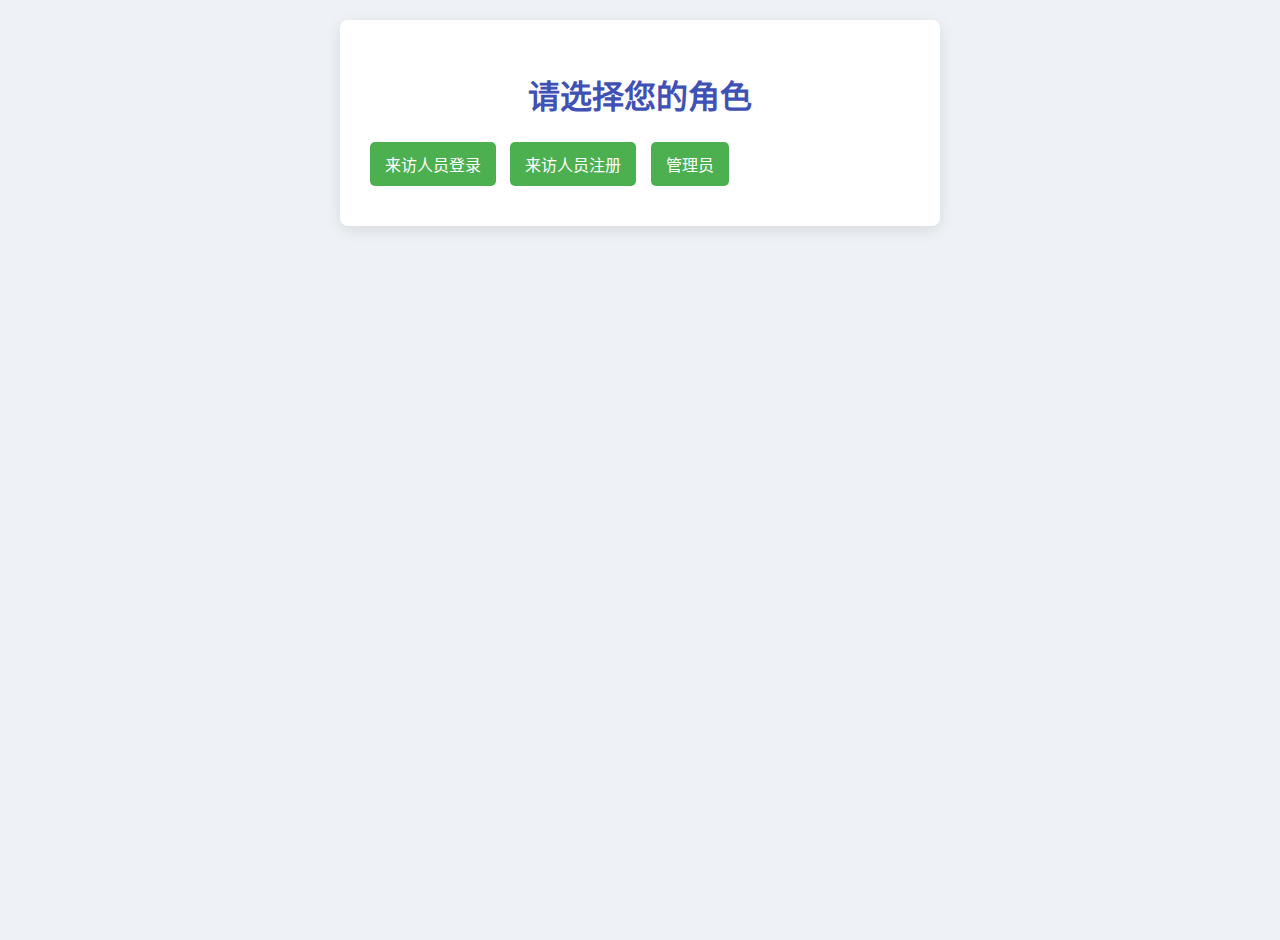
<file: src/main/resources/static/index.html>
<!DOCTYPE html>
<html lang="zh-CN">
<head>
    <meta charset="UTF-8">
    <meta name="viewport" content="width=device-width, initial-scale=1.0">
    <title>访客管理系统</title>
    <link rel="stylesheet" href="css/style.css">
</head>
<body>
    <div class="container">
        <h1>请选择您的角色</h1>
        <button onclick="location.href='visitor-login.html'">来访人员登录</button>
        <button onclick="location.href='visitor-register-form.html'">来访人员注册</button>
        <button onclick="location.href='admin-login.html'">管理员</button>
    </div>
    <script src="js/main.js"></script>
</body>
</html>
</file>
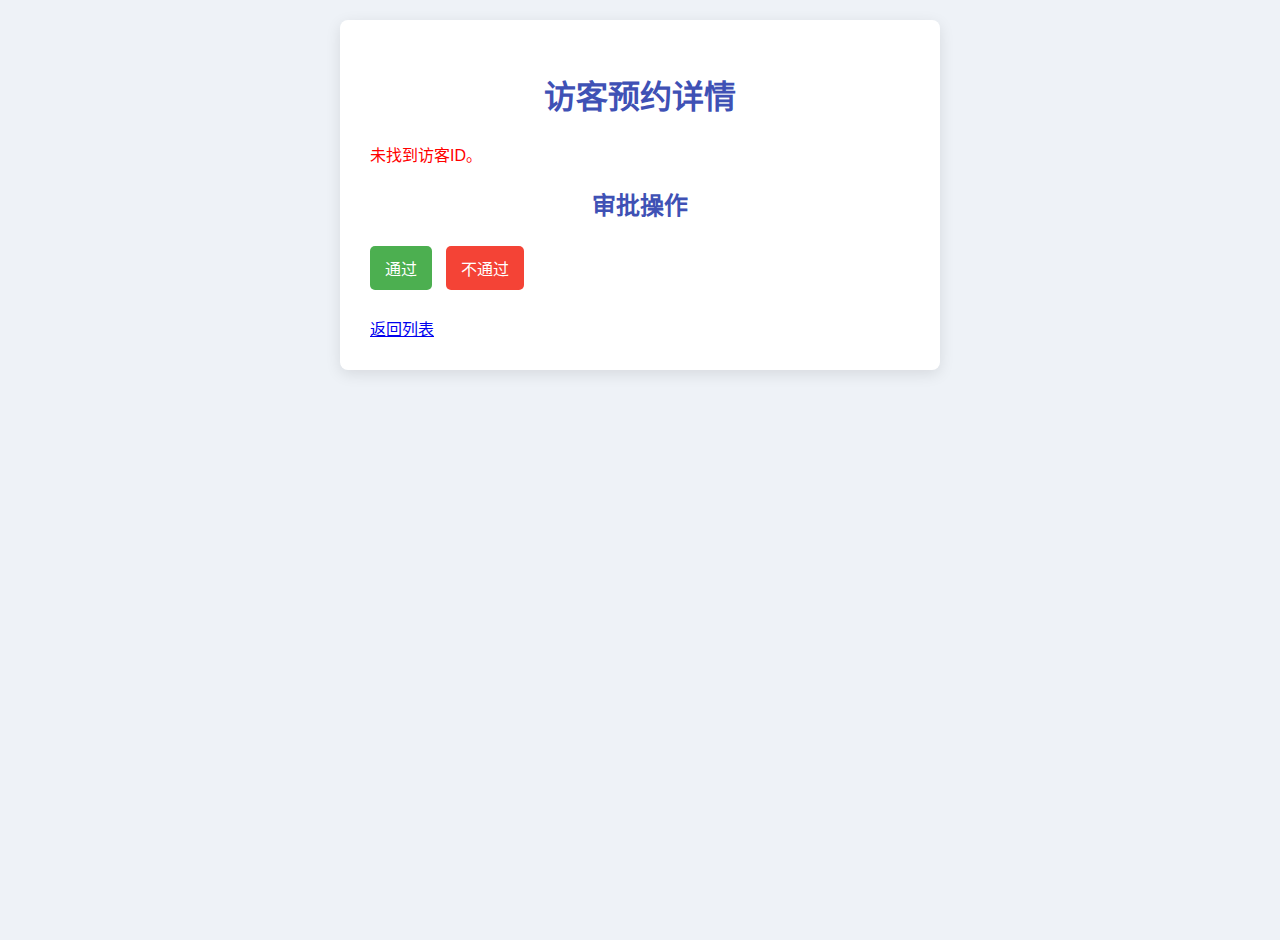
<file: src/main/resources/static/admin-detail.html>
<!DOCTYPE html>
<html lang="zh-CN">
<head>
    <meta charset="UTF-8">
    <meta name="viewport" content="width=device-width, initial-scale=1.0">
    <title>访客详情与审批</title>
    <link rel="stylesheet" href="css/style.css">
</head>
<body>
    <div class="container">
        <h1>访客预约详情</h1>
        <div id="visitorDetails">
            <p><strong>预约ID:</strong> <span id="detail-id"></span></p>
            <p><strong>预约人姓名:</strong> <span id="detail-name"></span></p>
            <p><strong>预约人电话:</strong> <span id="detail-phone"></span></p>
            <p><strong>证件号码:</strong> <span id="detail-idCard"></span></p>
            <p><strong>工作单位:</strong> <span id="detail-workUnit"></span></p>
            <p><strong>拜访日期:</strong> <span id="detail-visitDate"></span></p>
            <p><strong>预约时段:</strong> <span id="detail-visitTime"></span></p>
            <p><strong>拜访事由:</strong> <span id="detail-purpose"></span></p>
            <p><strong>受访人姓名:</strong> <span id="detail-visitedPerson"></span></p>
            <p><strong>受访人部门:</strong> <span id="detail-visitedPersonDepartment"></span></p>
            <p><strong>当前状态:</strong> <span id="detail-status"></span></p>
            
            <h3>同行人信息:</h3>
            <ul id="companionsList">
                </ul>
        </div>

        <h2>审批操作</h2>
        <div id="approvalActions">
            <button onclick="approveVisitor()">通过</button>
            <button onclick="rejectVisitor()">不通过</button>
            <p id="approvalMessage"></p>
        </div>
        
        <a href="admin-dashboard.html">返回列表</a>
    </div>

    <script src="js/admin-detail.js"></script> </body>
</html>
</file>
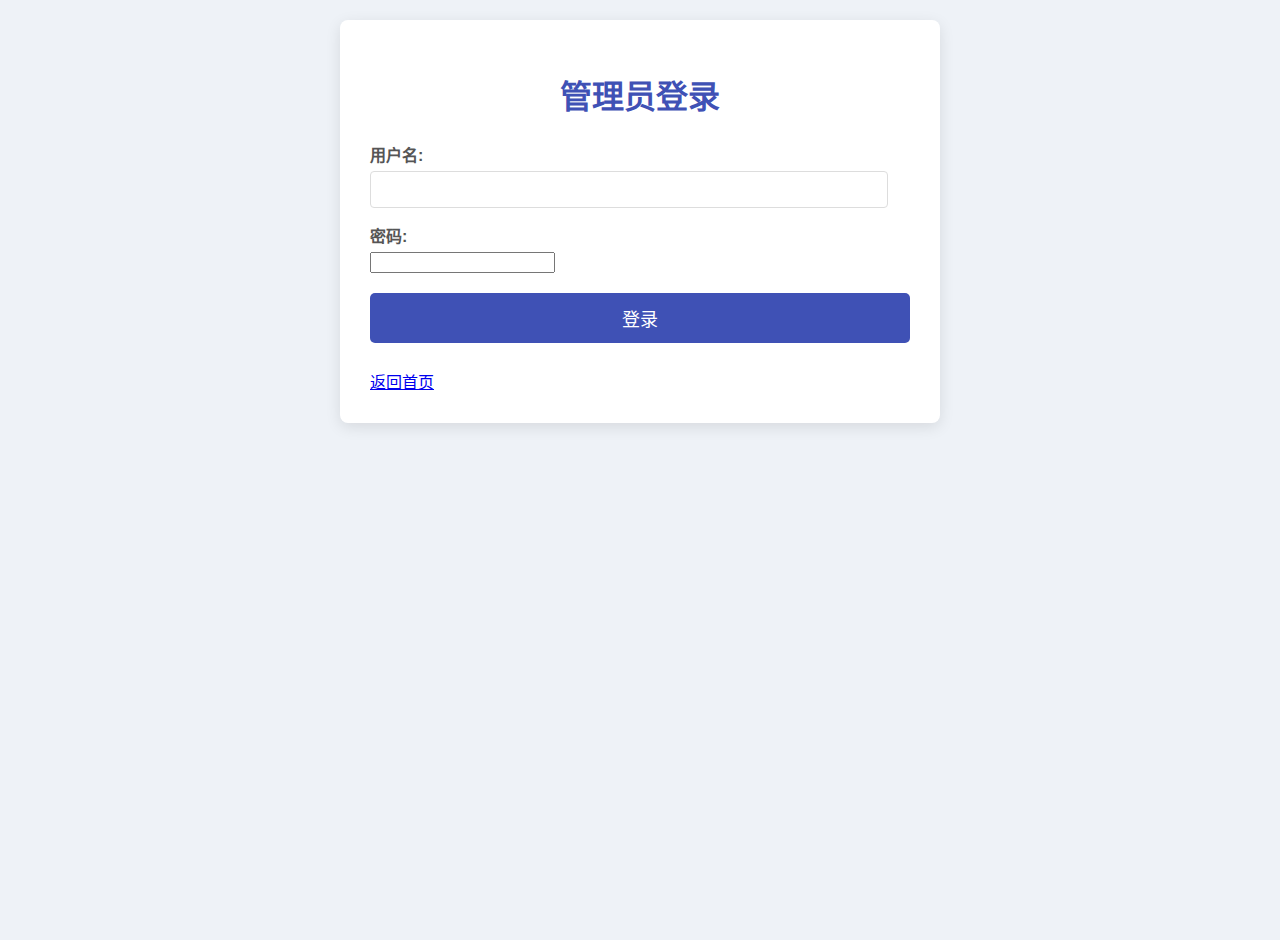
<file: src/main/resources/static/admin-login.html>
<!DOCTYPE html>
<html lang="zh-CN">
<head>
    <meta charset="UTF-8">
    <meta name="viewport" content="width=device-width, initial-scale=1.0">
    <title>管理员登录</title>
    <link rel="stylesheet" href="css/style.css">
</head>
<body>
    <div class="container">
        <h1>管理员登录</h1>
        <form id="adminLoginForm">
            <label for="username">用户名:</label>
            <input type="text" id="username" name="username" required><br>
            <label for="password">密码:</label>
            <input type="password" id="password" name="password" required><br>
            <button type="submit">登录</button>
        </form>
        <p id="message"></p>
        <a href="index.html">返回首页</a>
    </div>
    <script src="js/admin-login.js"></script>
</body>
</html>
</file>
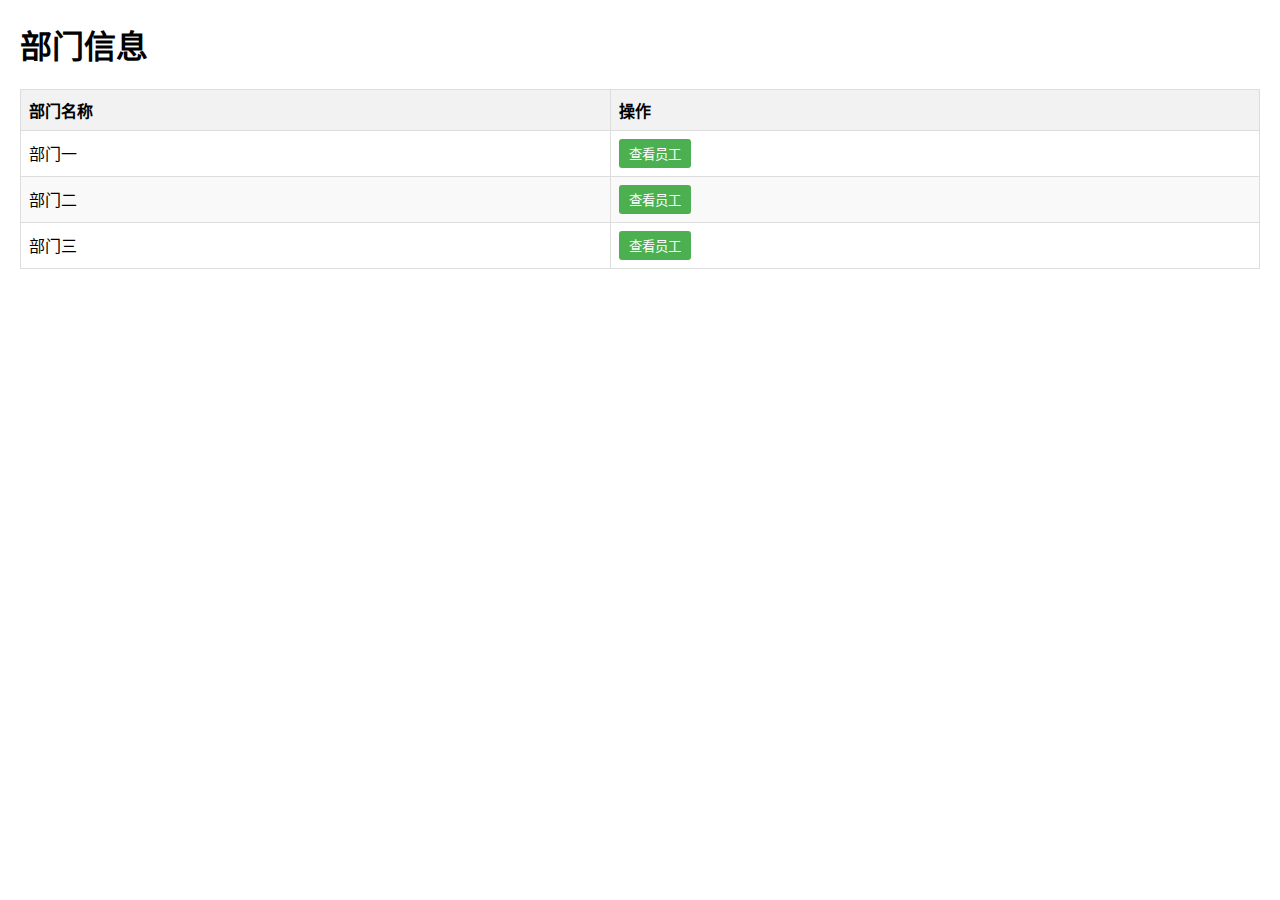
<file: src/main/resources/static/department.html>
<!DOCTYPE html>
<html lang="zh-CN">
<head>
    <meta charset="UTF-8">
    <meta name="viewport" content="width=device-width, initial-scale=1.0">
    <title>部门信息</title>
    <link rel="stylesheet" href="styles.css">
</head>
<body>
    <h1>部门信息</h1>
    <table id="departmentTable">
        <thead>
            <tr>
                <th>部门名称</th>
                <th>操作</th>
            </tr>
        </thead>
        <tbody></tbody>
    </table>
    <div id="employeeModal" class="modal">
        <div class="modal-content">
            <span class="close">&times;</span>
            <h2>员工信息</h2>
            <table id="employeeTable">
                <thead>
                    <tr>
                        <th>姓名</th>
                        <th>性别</th>
                        <th>联系电话</th>
                    </tr>
                </thead>
                <tbody></tbody>
            </table>
        </div>
    </div>
    <script src="department.js"></script>
</body>
</html>
</file>
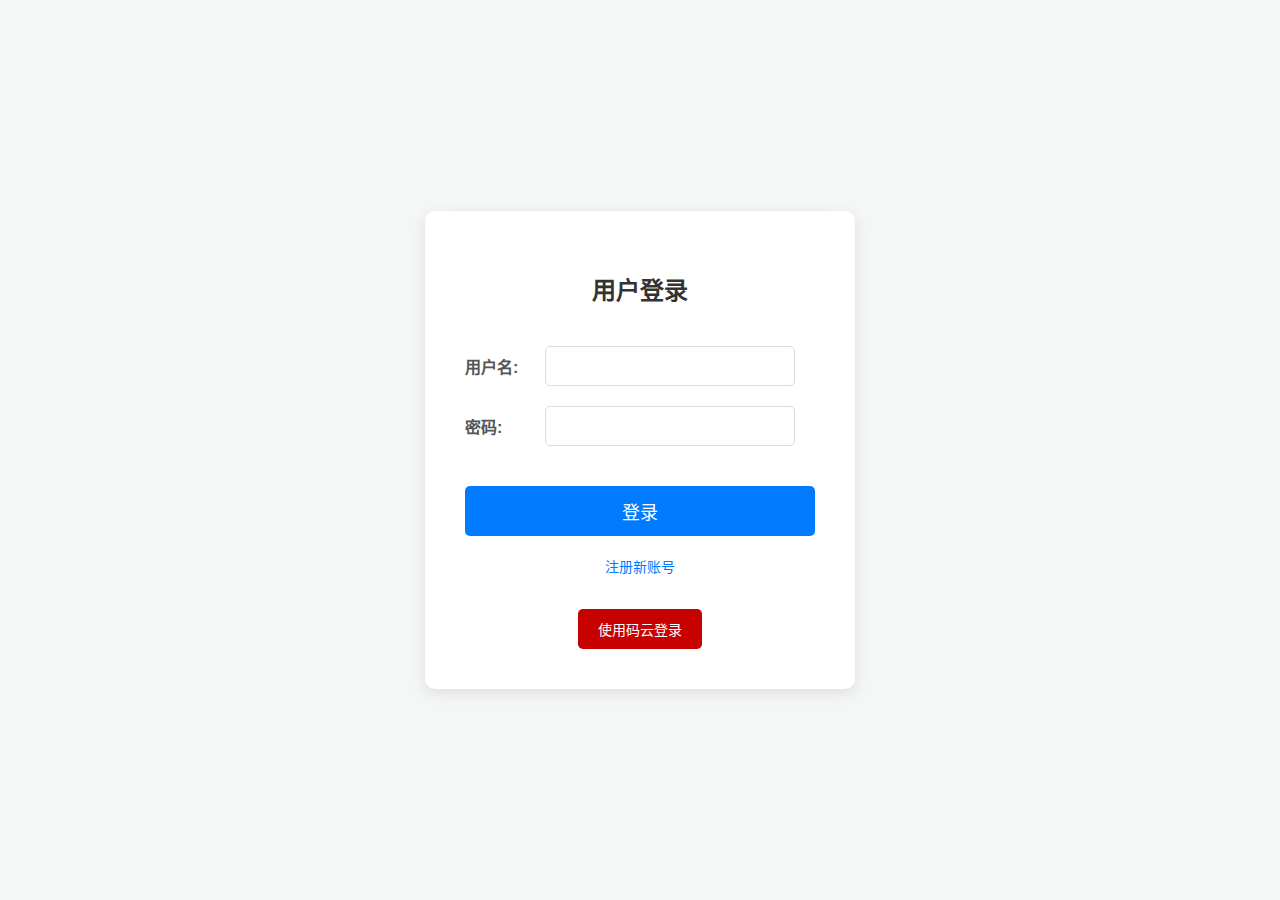
<file: src/main/resources/static/login.html>
<!DOCTYPE html>
<html lang="zh-CN">
<head>
    <meta charset="UTF-8">
    <meta name="viewport" content="width=device-width, initial-scale=1.0">
    <title>用户登录</title>
    <style>
        body {
            font-family: 'Segoe UI', Tahoma, Geneva, Verdana, sans-serif;
            display: flex;
            justify-content: center;
            align-items: center;
            min-height: 100vh;
            background-color: #f4f7f6;
            margin: 0;
        }
        .login-container {
            background-color: #fff;
            padding: 40px;
            border-radius: 10px;
            box-shadow: 0 4px 15px rgba(0, 0, 0, 0.1);
            width: 350px;
            max-width: 90%;
            text-align: center;
        }
        h2 {
            color: #333;
            margin-bottom: 30px;
            font-size: 24px;
        }
        table {
            width: 100%;
            margin-bottom: 20px;
            border-collapse: collapse; /* 移除边框间隙 */
        }
        table td {
            padding: 10px 0;
            text-align: left;
            vertical-align: middle;
        }
        table td:first-child {
            width: 80px;
            font-weight: bold;
            color: #555;
        }
        input[type="text"],
        input[type="password"] {
            width: calc(100% - 20px); /* 减去内边距 */
            padding: 10px;
            border: 1px solid #ddd;
            border-radius: 5px;
            font-size: 16px;
            box-sizing: border-box; /* 包含内边距和边框在宽度内 */
        }
        .button-group {
            margin-top: 30px;
        }
        input[type="submit"] {
            padding: 12px 25px;
            background-color: #007bff;
            color: white;
            border: none;
            border-radius: 5px;
            cursor: pointer;
            font-size: 18px;
            transition: background-color 0.3s ease;
            width: 100%;
            box-sizing: border-box;
        }
        input[type="submit"]:hover {
            background-color: #0056b3;
        }
        .links {
            margin-top: 20px;
        }
        .links a {
            color: #007bff;
            text-decoration: none;
            font-size: 14px;
            margin: 0 10px;
            transition: color 0.3s ease;
        }
        .links a:hover {
            color: #0056b3;
            text-decoration: underline;
        }
        .error-message {
            color: red;
            margin-bottom: 10px;
            font-size: 14px;
        }
    </style>
</head>
<body>
    <div class="login-container">
        <h2>用户登录</h2>
        <div id="error-message" class="error-message" style="display:none;">
            </div>
        <form action="/login" method="post">
            <table>
                <tr>
                    <td><label for="username">用户名:</label></td>
                    <td><input type="text" id="username" name="username" required></td>
                </tr>
                <tr>
                    <td><label for="password">密码:</label></td>
                    <td><input type="password" id="password" name="password" required></td>
                </tr>
            </table>
            <div class="button-group">
                <input type="submit" value="登录">
            </div>
        </form>
        <div class="links">
            <a href="/register.html">注册新账号</a>
            <br/><br/> <a href="/oauth2/authorization/gitee" style="background-color: #C70000; color: white; padding: 10px 20px; border-radius: 5px; text-decoration: none; display: inline-block; margin-top: 15px;">使用码云登录</a>
            </div>
    </div>

    <script>
        // 检查URL中是否有'error'参数，如果有则显示错误信息
        const urlParams = new URLSearchParams(window.location.search);
        if (urlParams.has('error')) {
            const errorMessageDiv = document.getElementById('error-message');
            errorMessageDiv.textContent = '登录失败：账号或密码错误。';
            errorMessageDiv.style.display = 'block';
        }
        if (urlParams.has('locked')) {
            const errorMessageDiv = document.getElementById('error-message');
            errorMessageDiv.textContent = '账户已锁定，请 10 分钟后再试。';
            errorMessageDiv.style.display = 'block';
        }
        if (urlParams.has('logout')) {
            const errorMessageDiv = document.getElementById('error-message');
            errorMessageDiv.textContent = '您已成功登出。';
            errorMessageDiv.style.display = 'block';
            errorMessageDiv.style.color = 'green'; // 登出信息用绿色
        }
        if (urlParams.has('oauth2error')) {
            const errorMessageDiv = document.getElementById('error-message');
            errorMessageDiv.textContent = '第三方登录失败，请重试。';
            errorMessageDiv.style.display = 'block';
        }
    </script>
</body>
</html>
</file>
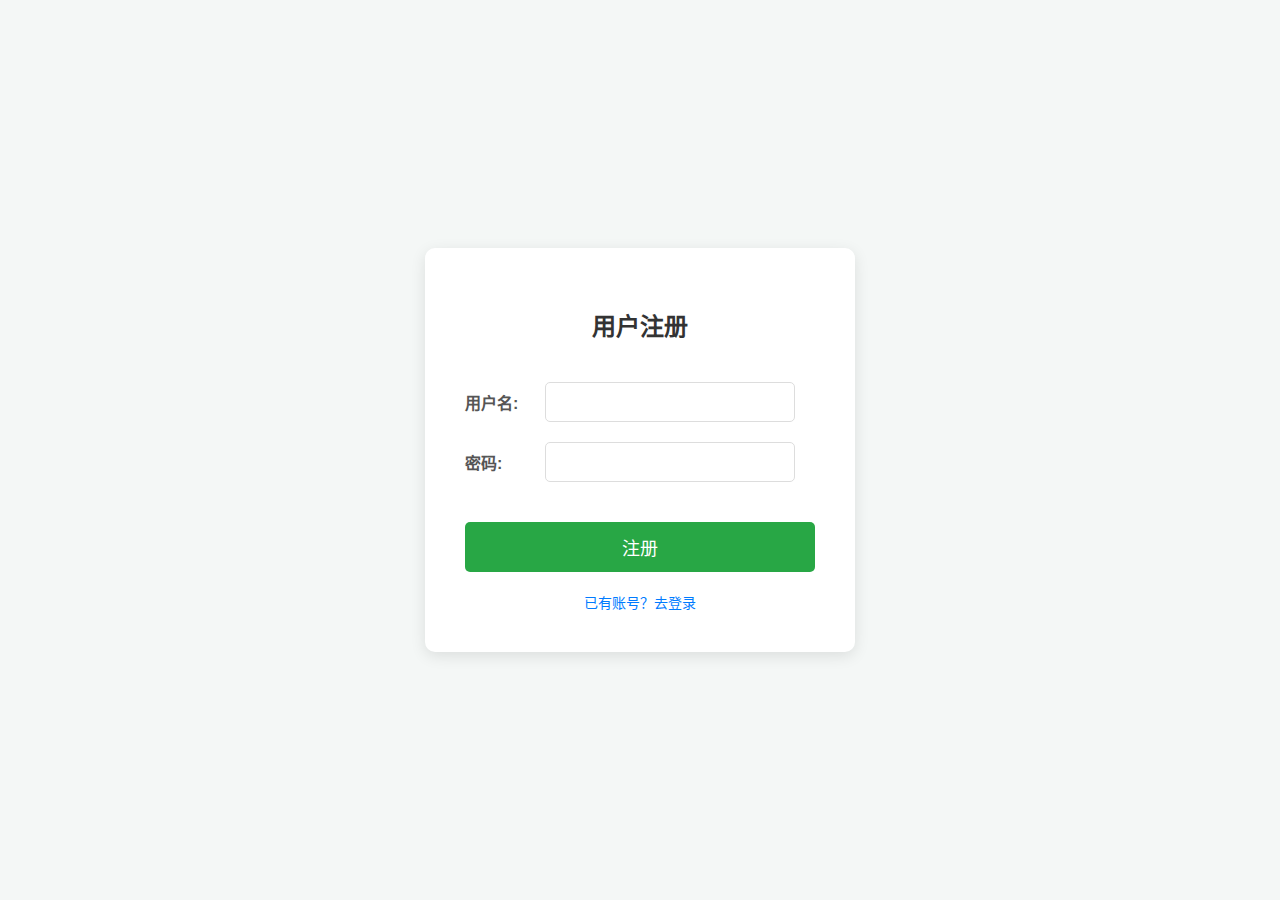
<file: src/main/resources/static/register.html>
<!DOCTYPE html>
<html lang="zh-CN">
<head>
    <meta charset="UTF-8">
    <meta name="viewport" content="width=device-width, initial-scale=1.0">
    <title>用户注册</title>
    <style>
        body {
            font-family: 'Segoe UI', Tahoma, Geneva, Verdana, sans-serif;
            display: flex;
            justify-content: center;
            align-items: center;
            min-height: 100vh;
            background-color: #f4f7f6;
            margin: 0;
        }
        .register-container {
            background-color: #fff;
            padding: 40px;
            border-radius: 10px;
            box-shadow: 0 4px 15px rgba(0, 0, 0, 0.1);
            width: 350px;
            max-width: 90%;
            text-align: center;
        }
        h2 {
            color: #333;
            margin-bottom: 30px;
            font-size: 24px;
        }
        table {
            width: 100%;
            margin-bottom: 20px;
            border-collapse: collapse;
        }
        table td {
            padding: 10px 0;
            text-align: left;
            vertical-align: middle;
        }
        table td:first-child {
            width: 80px;
            font-weight: bold;
            color: #555;
        }
        input[type="text"],
        input[type="password"] {
            width: calc(100% - 20px);
            padding: 10px;
            border: 1px solid #ddd;
            border-radius: 5px;
            font-size: 16px;
            box-sizing: border-box;
        }
        .button-group {
            margin-top: 30px;
        }
        input[type="submit"] {
            padding: 12px 25px;
            background-color: #28a745; /* 绿色按钮 */
            color: white;
            border: none;
            border-radius: 5px;
            cursor: pointer;
            font-size: 18px;
            transition: background-color 0.3s ease;
            width: 100%;
            box-sizing: border-box;
        }
        input[type="submit"]:hover {
            background-color: #218838;
        }
        .links {
            margin-top: 20px;
        }
        .links a {
            color: #007bff;
            text-decoration: none;
            font-size: 14px;
            margin: 0 10px;
            transition: color 0.3s ease;
        }
        .links a:hover {
            color: #0056b3;
            text-decoration: underline;
        }
    </style>
</head>
<body>
    <div class="register-container">
        <h2>用户注册</h2>
        <form action="/register" method="post">
            <table>
                <tr>
                    <td><label for="username">用户名:</label></td>
                    <td><input type="text" id="username" name="username" required></td>
                </tr>
                <tr>
                    <td><label for="password">密码:</label></td>
                    <td><input type="password" id="password" name="password" required></td>
                </tr>
            </table>
            <div class="button-group">
                <input type="submit" value="注册">
            </div>
        </form>
        <div class="links">
            <a href="/login.html">已有账号？去登录</a>
        </div>
    </div>
</body>
</html>
</file>
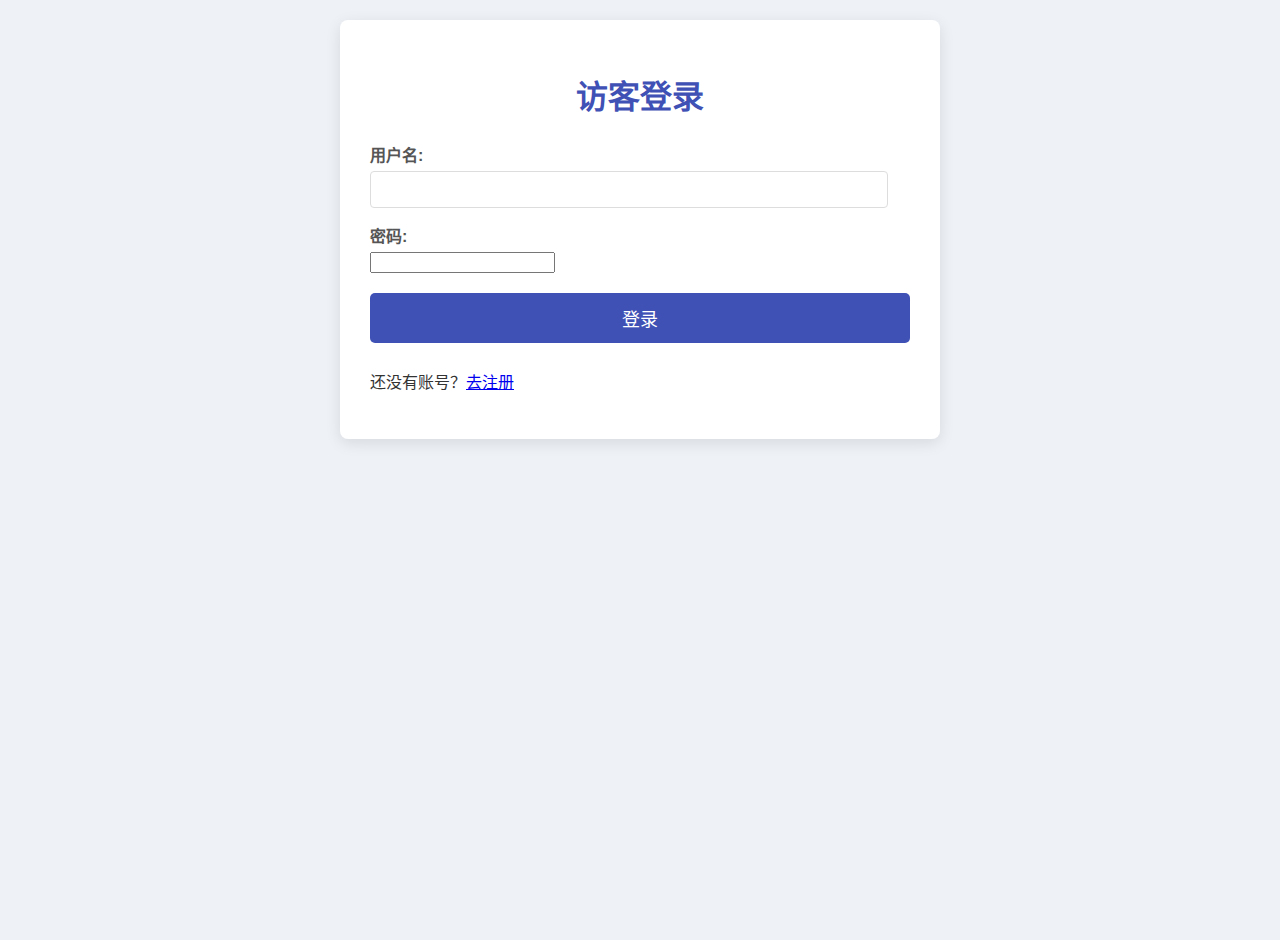
<file: src/main/resources/static/visitor-login.html>
<!DOCTYPE html>
<html lang="zh-CN">
<head>
    <meta charset="UTF-8">
    <meta name="viewport" content="width=device-width, initial-scale=1.0">
    <title>访客登录</title>
    <link rel="stylesheet" href="css/style.css">
</head>
<body>
    <div class="container">
        <h1>访客登录</h1>
        <form id="visitorLoginForm">
            <label for="username">用户名:</label>
            <input type="text" id="username" required><br>

            <label for="password">密码:</label>
            <input type="password" id="password" required><br>

            <button type="submit">登录</button>
        </form>
        <p id="loginMessage"></p>
        <p>还没有账号？<a href="visitor-register-form.html">去注册</a></p>
    </div>
    <script src="js/visitor-login.js"></script>
</body>
</html>
</file>
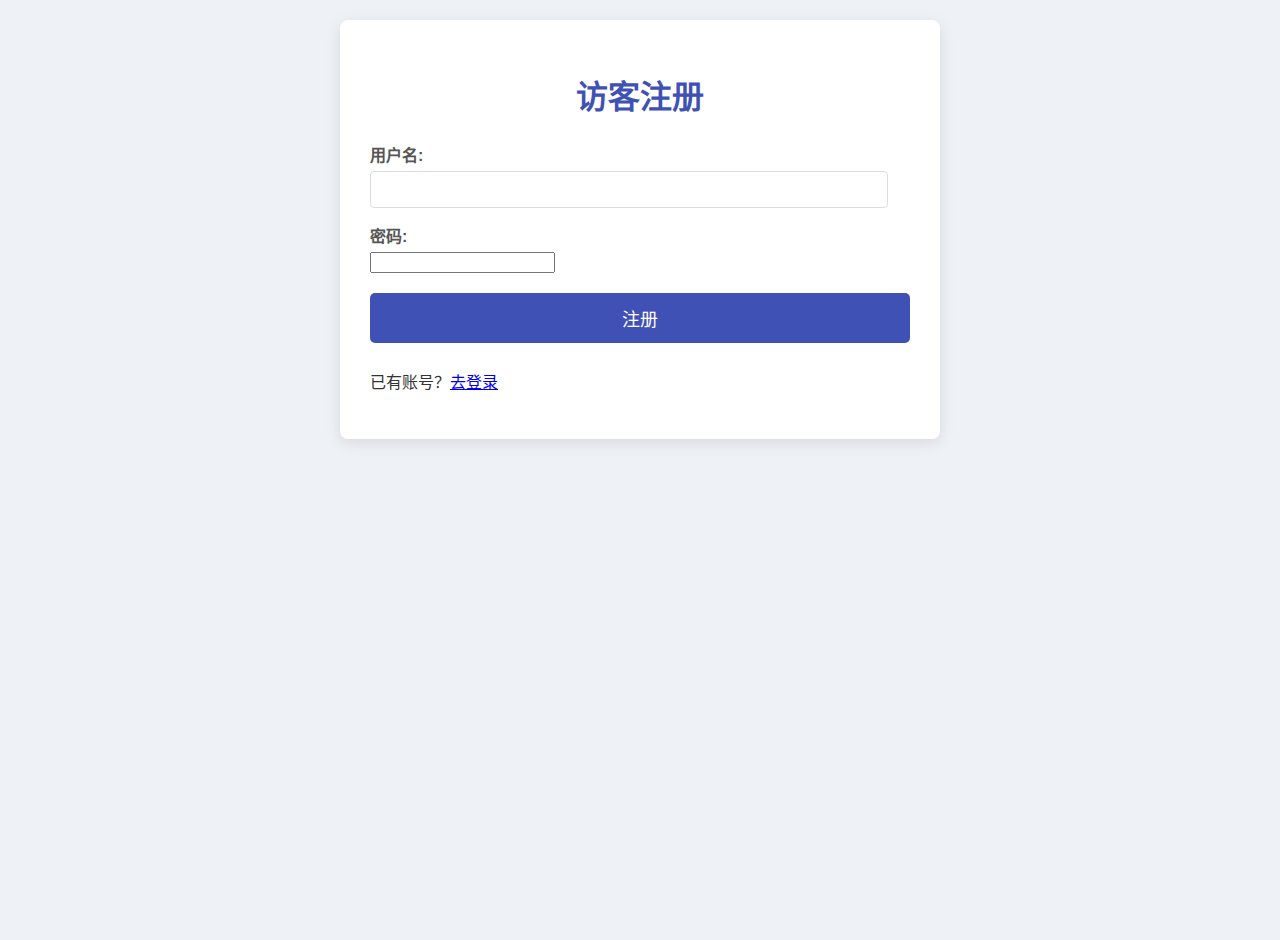
<file: src/main/resources/static/visitor-register-form.html>
<!DOCTYPE html>
<html lang="zh-CN">
<head>
    <meta charset="UTF-8">
    <meta name="viewport" content="width=device-width, initial-scale=1.0">
    <title>访客注册</title>
    <link rel="stylesheet" href="css/style.css">
</head>
<body>
    <div class="container">
        <h1>访客注册</h1>
        <form id="visitorRegisterForm">
            <label for="username">用户名:</label>
            <input type="text" id="username" required><br>

            <label for="password">密码:</label>
            <input type="password" id="password" required><br>

            <button type="submit">注册</button>
        </form>
        <p id="registerMessage"></p>
        <p>已有账号？<a href="visitor-login.html">去登录</a></p>
    </div>
    <script src="js/visitor-register-form.js"></script>
</body>
</html>
</file>
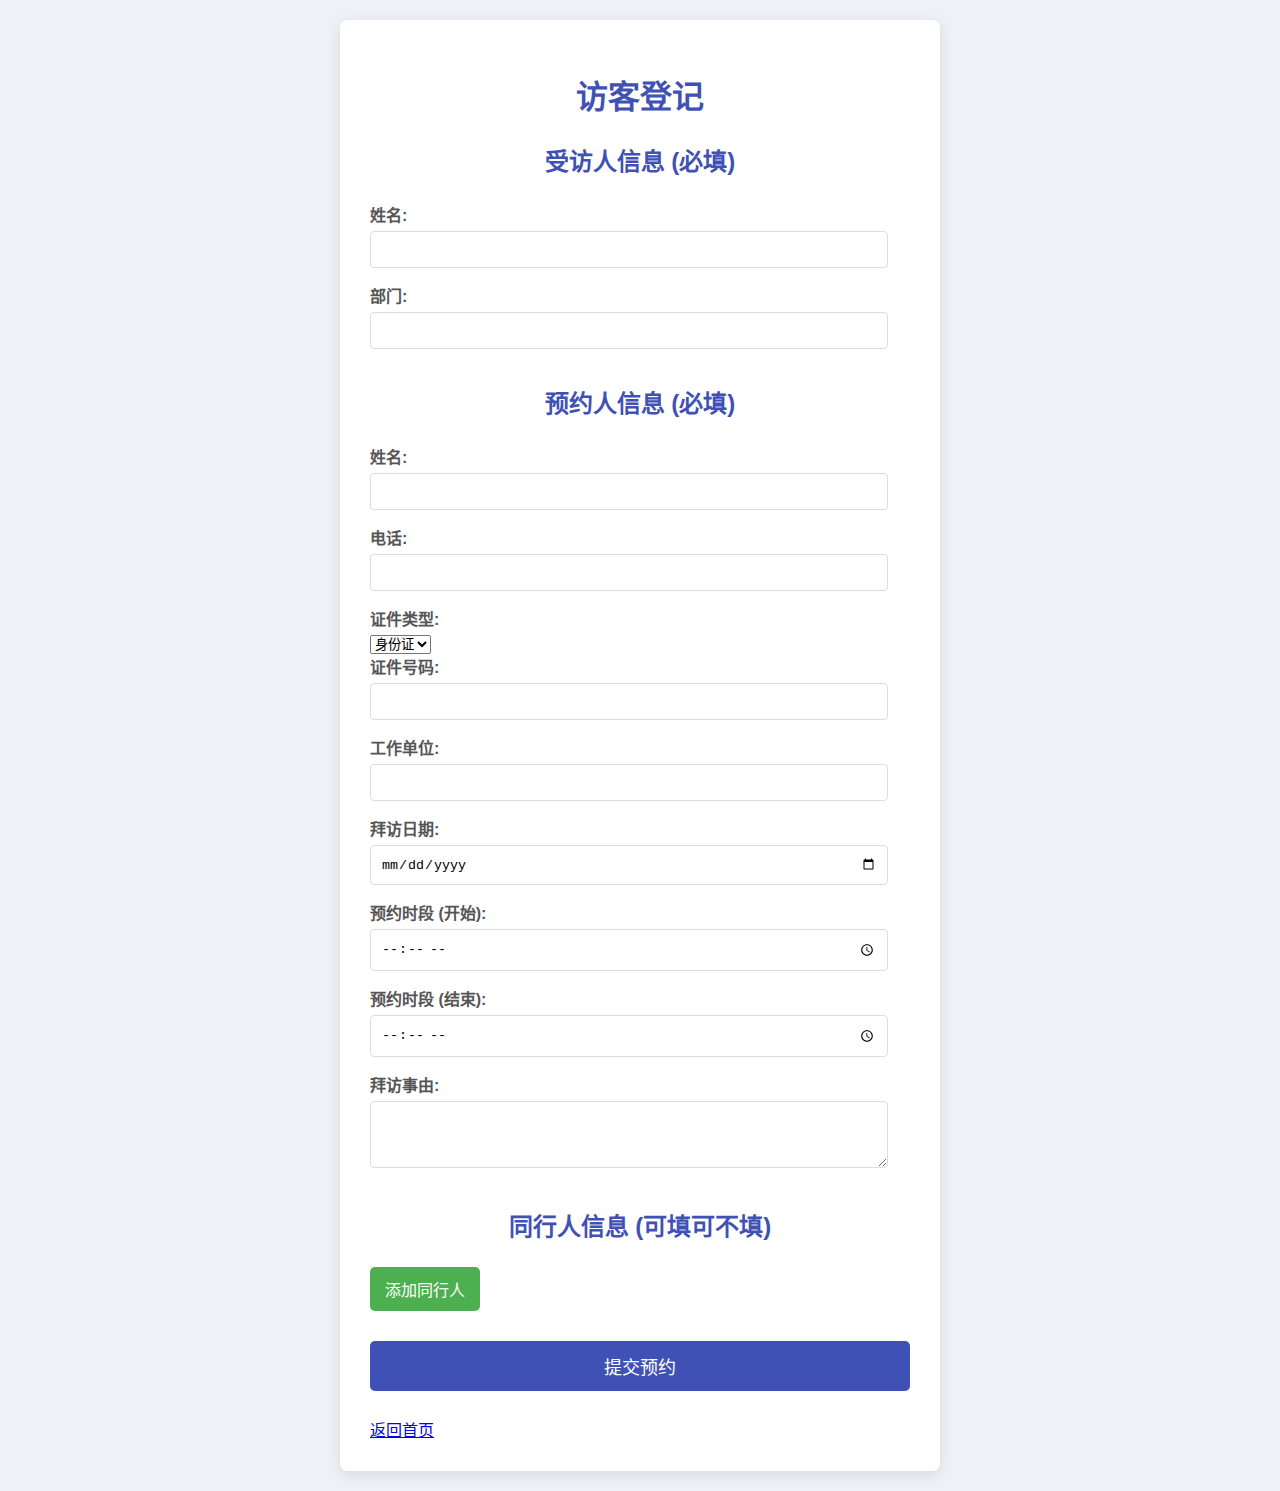
<file: src/main/resources/static/visitor-register.html>
<!DOCTYPE html>
<html lang="zh-CN">
<head>
    <meta charset="UTF-8">
    <meta name="viewport" content="width=device-width, initial-scale=1.0">
    <title>访客登记</title>
    <link rel="stylesheet" href="css/style.css">
</head>
<body>
    <div class="container">
        <h1>访客登记</h1>
        <form id="visitorForm">
            <h2>受访人信息 (必填)</h2>
            <label for="visitedPerson">姓名:</label>
            <input type="text" id="visitedPerson" name="visitedPerson" required><br>
            <label for="visitedPersonDepartment">部门:</label>
            <input type="text" id="visitedPersonDepartment" name="visitedPersonDepartment" required><br>

            <h2>预约人信息 (必填)</h2>
            <label for="name">姓名:</label>
            <input type="text" id="name" name="name" required><br>
            <label for="phone">电话:</label>
            <input type="tel" id="phone" name="phone" required pattern="[0-9]{10,11}"><br>
            <label for="idType">证件类型:</label>
            <select id="idType" name="idType">
                <option value="id_card">身份证</option>
                <option value="passport">护照</option>
            </select><br>
            <label for="idCard">证件号码:</label>
            <input type="text" id="idCard" name="idCard" pattern="[0-9]{18}|[0-9]{17}[xX]"><br>
            <label for="workUnit">工作单位:</label>
            <input type="text" id="workUnit" name="workUnit"><br>
            <label for="visitDate">拜访日期:</label>
            <input type="date" id="visitDate" name="visitDate" required min="{{today}}"><br>
            <label for="visitTimeStart">预约时段 (开始):</label>
            <input type="time" id="visitTimeStart" name="visitTimeStart"><br>
            <label for="visitTimeEnd">预约时段 (结束):</label>
            <input type="time" id="visitTimeEnd" name="visitTimeEnd"><br>
            <label for="purpose">拜访事由:</label>
            <textarea id="purpose" name="purpose" rows="3"></textarea><br>

            <h2>同行人信息 (可填可不填)</h2>
            <div id="companionsContainer">
                </div>
            <button type="button" onclick="addCompanion()">添加同行人</button><br>
            
            <button type="submit">提交预约</button>
        </form>
        <p id="message"></p>
        <a href="index.html">返回首页</a>
    </div>

    <script src="js/visitor.js"></script> <script src="js/main.js"></script> </body>
</html>
</file>
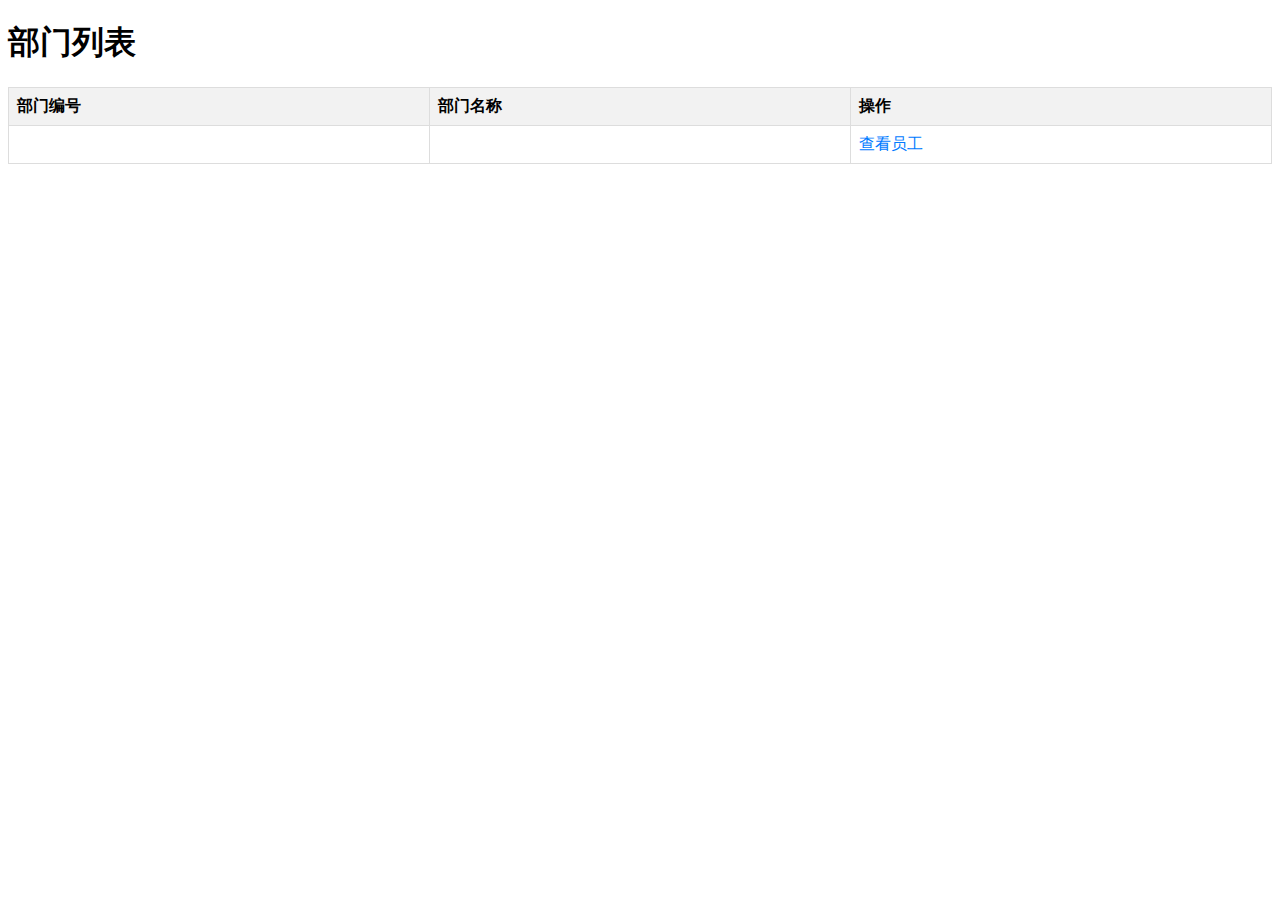
<file: src/main/resources/templates/departmentList.html>
<!DOCTYPE html>
<html xmlns:th="http://www.thymeleaf.org">
<head>
    <meta charset="UTF-8">
    <title>部门列表</title>
    <style>
        table {
            width: 100%;
            border-collapse: collapse;
        }
        th, td {
            border: 1px solid #ddd;
            padding: 8px;
            text-align: left;
        }
        th {
            background-color: #f2f2f2;
        }
        a {
            text-decoration: none;
            color: #007BFF;
        }
    </style>
</head>
<body>
    <h1>部门列表</h1>
    <table>
        <thead>
            <tr>
                <th>部门编号</th>
                <th>部门名称</th>
                <th>操作</th>
            </tr>
        </thead>
        <tbody>
            <tr th:each="department : ${departments}">
                <td th:text="${department.id}"></td>
                <td th:text="${department.name}"></td>
                <td><a th:href="@{/departments/{id}/employees(id=${department.id})}">查看员工</a></td>
            </tr>
        </tbody>
    </table>
</body>
</html>
</file>
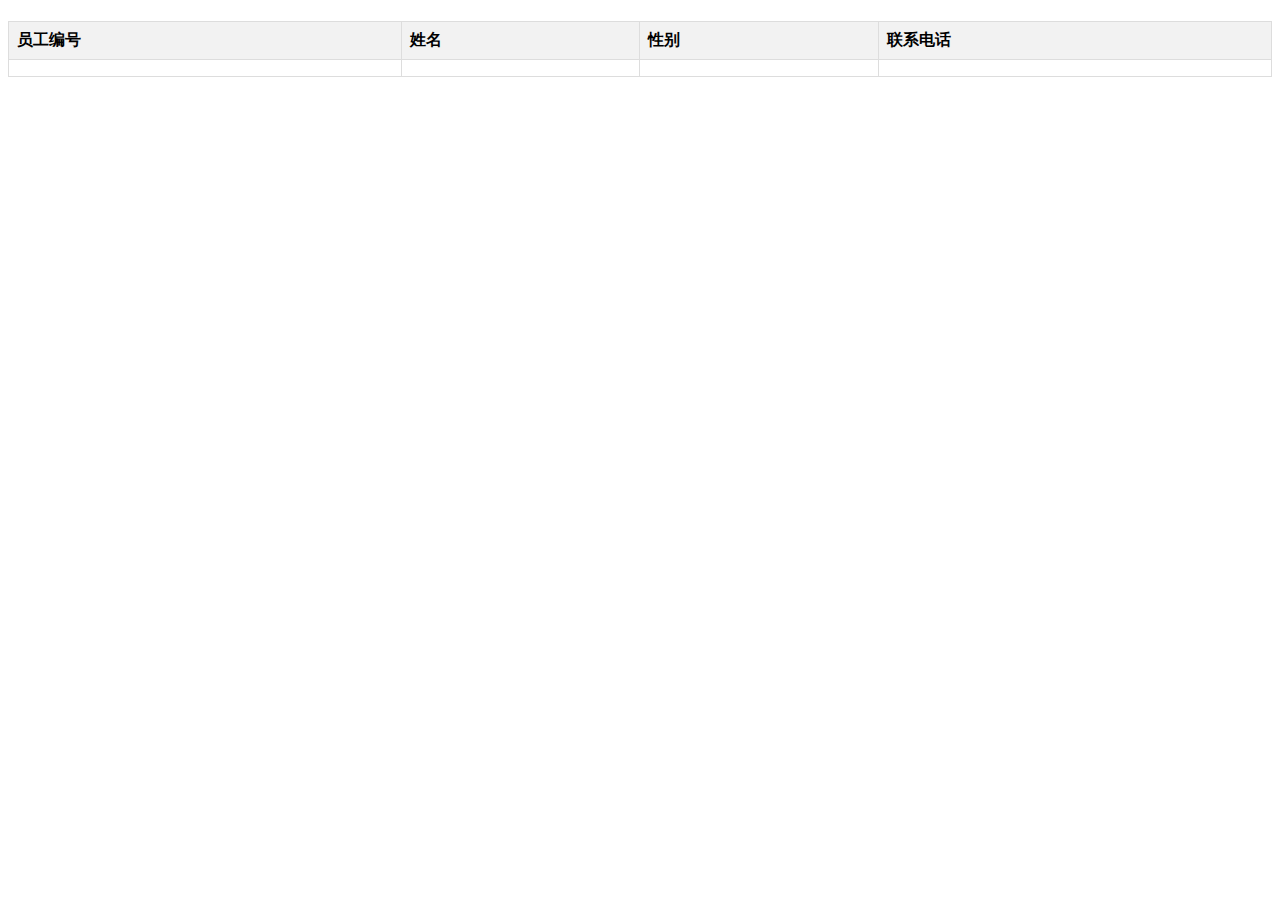
<file: src/main/resources/templates/employeeList.html>
<!DOCTYPE html>
<html xmlns:th="http://www.thymeleaf.org">
<head>
    <meta charset="UTF-8">
    <title>员工列表</title>
    <style>
        table {
            width: 100%;
            border-collapse: collapse;
        }
        th, td {
            border: 1px solid #ddd;
            padding: 8px;
            text-align: left;
        }
        th {
            background-color: #f2f2f2;
        }
    </style>
</head>
<body>
    <h1 th:text="${department.name} + ' 员工列表'"></h1>
    <table>
        <thead>
            <tr>
                <th>员工编号</th>
                <th>姓名</th>
                <th>性别</th>
                <th>联系电话</th>
            </tr>
        </thead>
        <tbody>
            <tr th:each="employee : ${employees}">
                <td th:text="${employee.id}"></td>
                <td th:text="${employee.name}"></td>
                <td th:text="${employee.gender}"></td>
                <td th:text="${employee.phone}"></td>
            </tr>
        </tbody>
    </table>
</body>
</html>
</file>
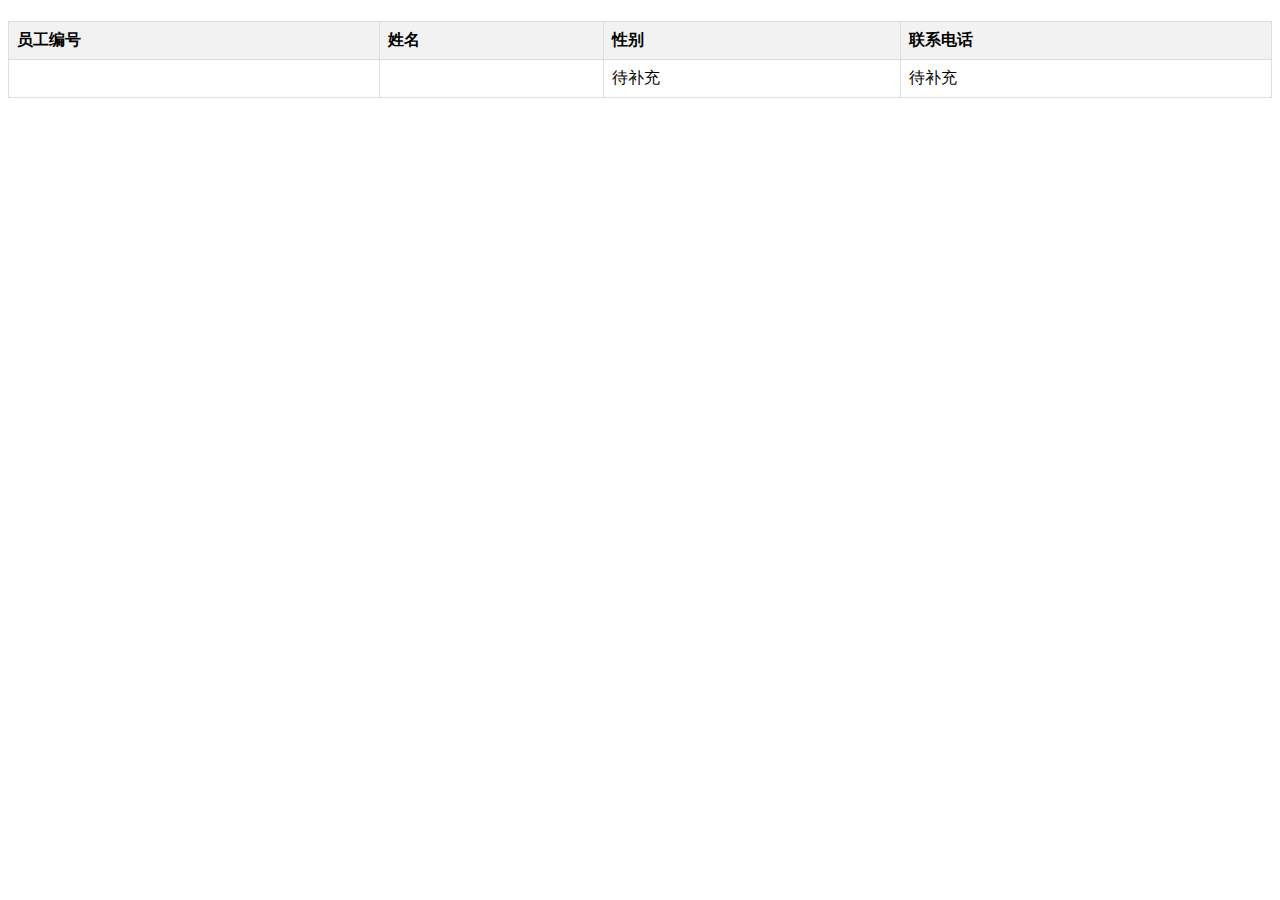
<file: src/main/resources/templates/userList.html>
<!DOCTYPE html>
<html xmlns:th="http://www.thymeleaf.org">
<head>
    <meta charset="UTF-8">
    <title>员工列表</title>
    <style>
        table {
            width: 100%;
            border-collapse: collapse;
        }
        th, td {
            border: 1px solid #ddd;
            padding: 8px;
            text-align: left;
        }
        th {
            background-color: #f2f2f2;
        }
    </style>
</head>
<body>
    <h1 th:text="${department.name} + ' 员工列表'"></h1>
    <table>
        <thead>
            <tr>
                <th>员工编号</th>
                <th>姓名</th>
                <th>性别</th>
                <th>联系电话</th>
            </tr>
        </thead>
        <tbody>
            <tr th:each="user : ${users}">
                <td th:text="${user.id}"></td>
                <td th:text="${user.username}"></td>
                <td>待补充</td>
                <td>待补充</td>
            </tr>
        </tbody>
    </table>
</body>
</html>
</file>
<file: src/main/resources/static/css/style.css>
body {
    font-family: 'Segoe UI', Tahoma, Geneva, Verdana, sans-serif;
    margin: 0;
    padding: 20px;
    background-color: #eef2f7;
    color: #333;
    display: flex;
    justify-content: center;
    align-items: flex-start; /* 改为 flex-start 让内容从顶部开始 */
    min-height: 100vh;
}

.container {
    background-color: #fff;
    padding: 30px;
    border-radius: 8px;
    box-shadow: 0 4px 15px rgba(0, 0, 0, 0.1);
    width: 100%;
    max-width: 600px; /* 限制容器宽度 */
    box-sizing: border-box; /* 包含padding在内 */
}

h1, h2, h3 {
    color: #3f51b5;
    text-align: center;
    margin-bottom: 25px;
}

button {
    background-color: #4CAF50; /* Green */
    color: white;
    padding: 10px 15px;
    border: none;
    border-radius: 5px;
    cursor: pointer;
    font-size: 16px;
    margin-right: 10px;
    margin-bottom: 10px;
}

button:hover {
    opacity: 0.9;
}

button[onclick*="reject"] {
    background-color: #f44336; /* Red for reject */
}

form label {
    display: block;
    margin-bottom: 5px;
    font-weight: bold;
    color: #555;
}

form input[type="text"],
form input[type="tel"],
form input[type="date"],
form input[type="time"],
form textarea {
    width: calc(100% - 22px); /* 减去padding和border */
    padding: 10px;
    margin-bottom: 15px;
    border: 1px solid #ddd;
    border-radius: 4px;
    box-sizing: border-box; /* 包含padding和border在内 */
}

form button[type="submit"] {
    width: 100%;
    padding: 12px;
    background-color: #3f51b5;
    font-size: 18px;
    margin-top: 20px;
}

form button[type="submit"]:hover {
    background-color: #303f9f;
}

#message, #approvalMessage {
    text-align: center;
    margin-top: 15px;
    font-weight: bold;
}

#message.success, #approvalMessage.success {
    color: #28a745;
}

#message.error, #approvalMessage.error {
    color: #dc3545;
}

/* Table styles for admin dashboard */
table {
    width: 100%;
    border-collapse: collapse;
    margin-top: 20px;
}

table th, table td {
    border: 1px solid #ddd;
    padding: 10px;
    text-align: left;
}

table th {
    background-color: #f2f2f2;
    color: #555;
}

table tr:nth-child(even) {
    background-color: #f9f9f9;
}

table tr:hover {
    background-color: #f1f1f1;
}

table button {
    padding: 8px 12px;
    font-size: 14px;
    margin: 0;
}

/* Detail page styling */
#visitorDetails p {
    margin-bottom: 10px;
}
#visitorDetails strong {
    color: #555;
    margin-right: 5px;
}
#companionsList {
    list-style: inside;
    padding-left: 0;
}
#companionsList li {
    margin-bottom: 5px;
}
</file>
<file: src/main/resources/static/styles.css>
body {
    font-family: Arial, sans-serif;
    margin: 20px;
}

table {
    width: 100%;
    border-collapse: collapse;
    margin-top: 20px;
}

table, th, td {
    border: 1px solid #ddd;
}

th, td {
    padding: 8px;
    text-align: left;
}

th {
    background-color: #f2f2f2;
}

tr:nth-child(even) {
    background-color: #f9f9f9;
}

.modal {
    display: none;
    position: fixed;
    z-index: 1;
    left: 0;
    top: 0;
    width: 100%;
    height: 100%;
    overflow: auto;
    background-color: rgba(0,0,0,0.4);
}

.modal-content {
    background-color: #fefefe;
    margin: 15% auto;
    padding: 20px;
    border: 1px solid #888;
    width: 80%;
}

.close {
    color: #aaa;
    float: right;
    font-size: 28px;
    font-weight: bold;
}

.close:hover,
.close:focus {
    color: black;
    text-decoration: none;
    cursor: pointer;
}

button {
    cursor: pointer;
    padding: 5px 10px;
    background-color: #4CAF50;
    color: white;
    border: none;
    border-radius: 3px;
}
</file>
